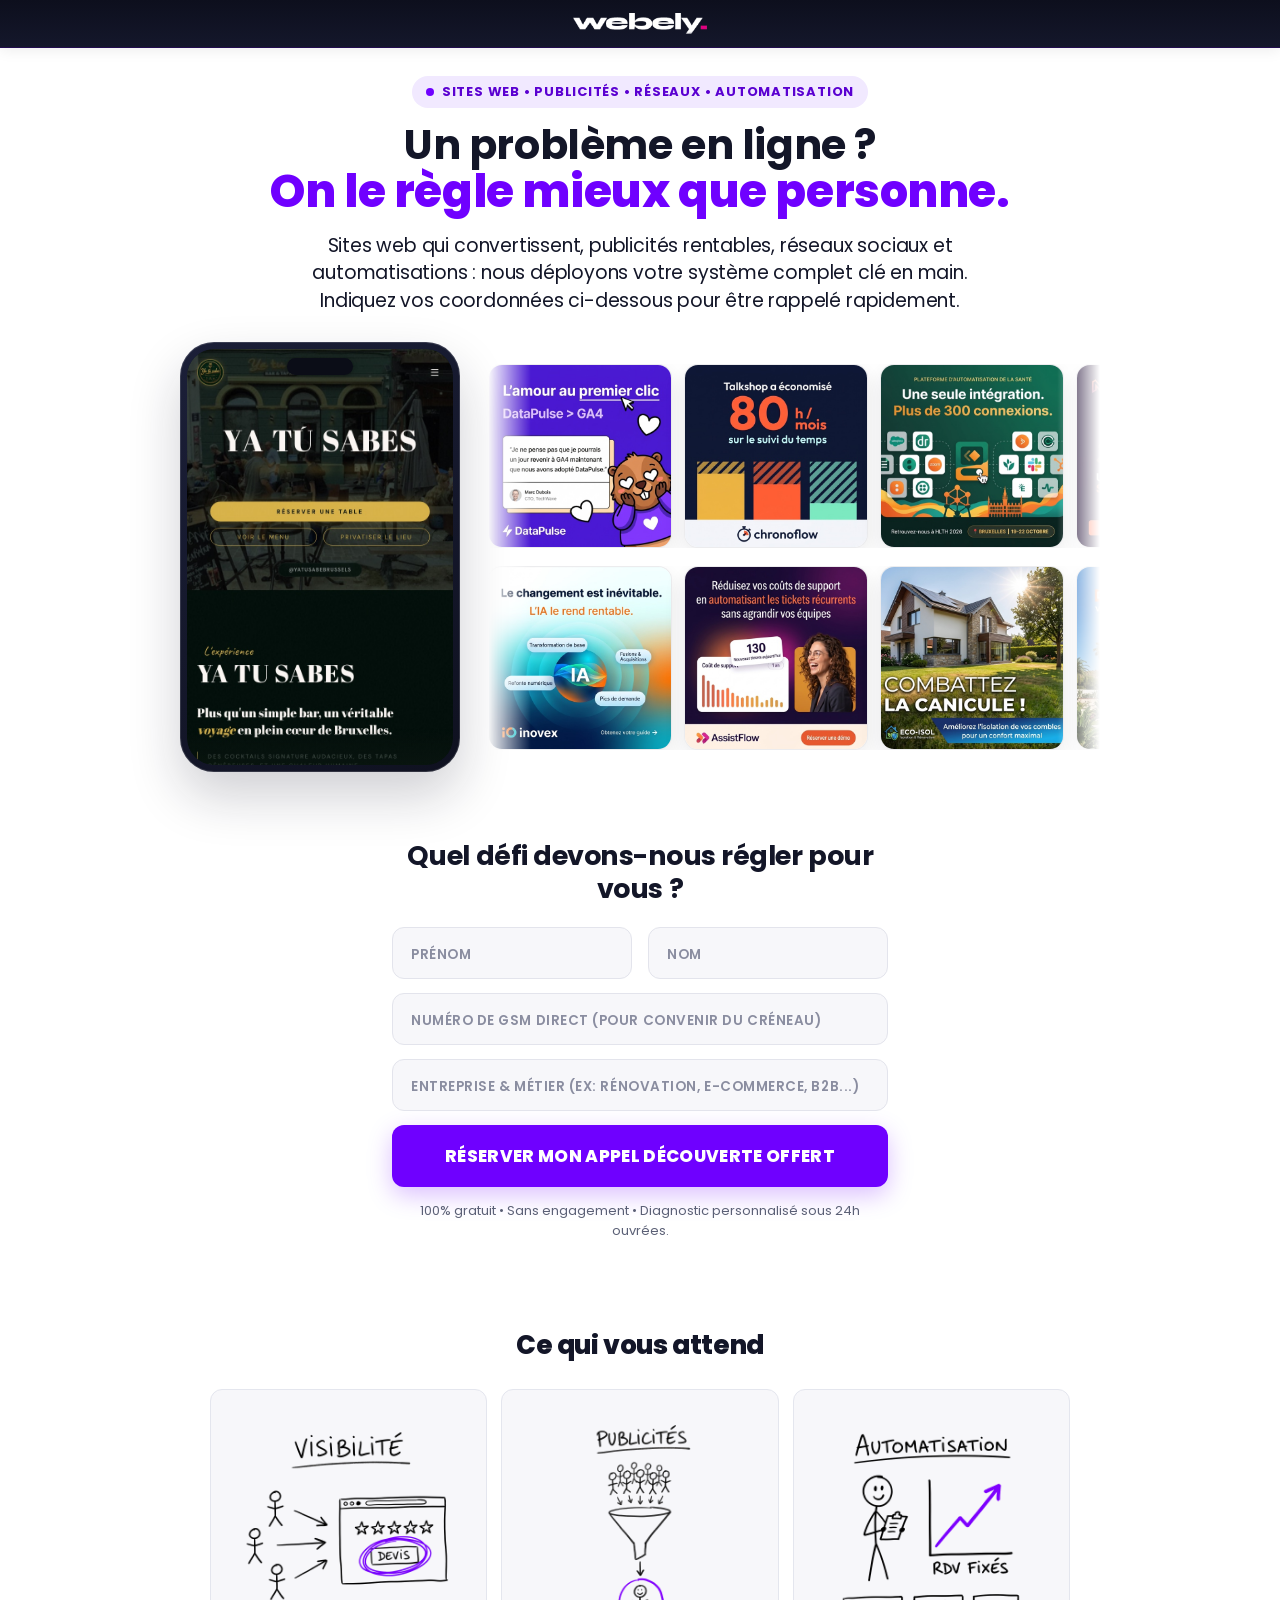
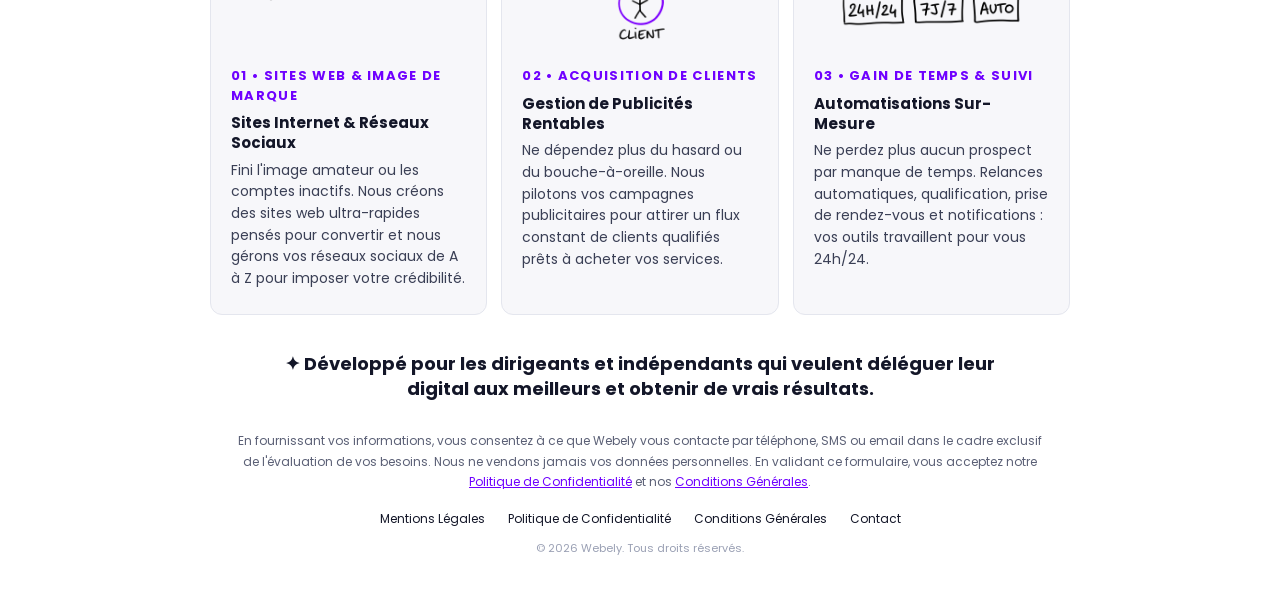
<file: index.html>
<!DOCTYPE html>
<html lang="fr">
<head>
  <meta charset="UTF-8" />
  <meta name="viewport" content="width=device-width, initial-scale=1.0" />
  <title>Webely — Un problème pour grandir en ligne ? On le règle mieux que qui que ce soit.</title>
  <meta name="description" content="Site internet sur-mesure, campagnes publicitaires rentables, gestion de vos réseaux sociaux ou automatisations : quel que soit ce qui freine votre croissance, nous déployons la solution complète." />
  
  <!-- Exact Google Font Poppins used by Acquisition.com -->
  <link rel="preconnect" href="https://fonts.googleapis.com" />
  <link rel="preconnect" href="https://fonts.gstatic.com" crossorigin />
  <link href="https://fonts.googleapis.com/css2?family=Poppins:wght@300;400;500;600;700;800;900&display=swap" rel="stylesheet" />
  
  <link rel="stylesheet" href="styles.css" />
</head>
<body>

  <!-- ========================================================================
       TOP HEADER (ACQUISITION.COM STYLE: DARK NAVY STRIP + LOGO)
       ======================================================================== -->
  <header class="sr-topbar">
    <a href="#" aria-label="Webely Accueil">
      <img src="assets/webely-logo-pure-white.png" alt="webely." class="sr-logo" />
    </a>
  </header>

  <main>
    <!-- ======================================================================
         SECTION 1 : HERO WITH MOCKUP DECK & WAITLIST CARD
         ====================================================================== -->
    <section class="sr-hero">
      
      <!-- Top Pill Tag -->
      <div class="stw-pill">
        <span class="stw-dot"></span>
        SITES WEB • PUBLICITÉS • RÉSEAUX • AUTOMATISATION
      </div>

      <!-- Main Headline (h1-dsdasd + rm-h1-em) -->
      <h1 class="h1-dsdasd">
        Un problème en ligne ? <br />
        <span class="rm-h1-em">On le règle mieux que personne.</span>
      </h1>

      <!-- Subtitle Copy (rm-h1-copy) -->
      <h2 class="rm-h1-copy">
        Sites web qui convertissent, publicités rentables, réseaux sociaux et automatisations : nous déployons votre système complet clé en main. Indiquez vos coordonnées ci-dessous pour être rappelé rapidement.
      </h2>

      <!-- ==================================================================
           HERO VISUAL SHOWCASE : SITE WEB (CLIIK STYLE) + PUBS (HEYDIGITAL STYLE)
           ================================================================== -->
      <div class="wb-hero-showcase" id="hero-showcase">

        <!-- GAUCHE : Smartphone minimaliste avec site ya-tu-sabes.com défilant -->
        <a href="https://www.ya-tu-sabes.com/" target="_blank" rel="noopener noreferrer" class="wb-site-widget" aria-label="Voir le site client ya-tu-sabes.com">
          <div class="wb-site-viewport">
            <span class="wb-phone-island" aria-hidden="true"></span>
            <img
              src="assets/ya-tu-sabes-scroll.jpg"
              alt="Aperçu défilant du site ya-tu-sabes.com"
              class="wb-site-scroll-img"
            />
          </div>
        </a>

        <!-- DROITE : Double Carrousel Publicitaire inspiré de heydigital.co -->
        <div class="wb-ads-stage" aria-label="Créatives publicitaires clients">
          <!-- Ligne du haut : défilement de GAUCHE à DROITE (Pubs 1 à 6) -->
          <div class="wb-marquee-row">
            <div class="wb-marquee-track is-ltr">
              <div class="wb-ad-card"><img src="assets/ads/ad-01.jpg" alt="Créative publicitaire client 1" loading="eager" /></div>
              <div class="wb-ad-card"><img src="assets/ads/ad-02.jpg" alt="Créative publicitaire client 2" loading="eager" /></div>
              <div class="wb-ad-card"><img src="assets/ads/ad-03.jpg" alt="Créative publicitaire client 3" loading="eager" /></div>
              <div class="wb-ad-card"><img src="assets/ads/ad-04.jpg" alt="Créative publicitaire client 4" loading="eager" /></div>
              <div class="wb-ad-card"><img src="assets/ads/ad-05.jpg" alt="Créative publicitaire client 5" loading="eager" /></div>
              <div class="wb-ad-card"><img src="assets/ads/ad-06.jpg" alt="Créative publicitaire client 6" loading="eager" /></div>
              <!-- Duplication pour boucle infinie fluide -->
              <div class="wb-ad-card" aria-hidden="true"><img src="assets/ads/ad-01.jpg" alt="" /></div>
              <div class="wb-ad-card" aria-hidden="true"><img src="assets/ads/ad-02.jpg" alt="" /></div>
              <div class="wb-ad-card" aria-hidden="true"><img src="assets/ads/ad-03.jpg" alt="" /></div>
              <div class="wb-ad-card" aria-hidden="true"><img src="assets/ads/ad-04.jpg" alt="" /></div>
              <div class="wb-ad-card" aria-hidden="true"><img src="assets/ads/ad-05.jpg" alt="" /></div>
              <div class="wb-ad-card" aria-hidden="true"><img src="assets/ads/ad-06.jpg" alt="" /></div>
            </div>
          </div>

          <!-- Ligne du bas : défilement de DROITE à GAUCHE (Pubs 7 à 12) -->
          <div class="wb-marquee-row">
            <div class="wb-marquee-track is-rtl">
              <div class="wb-ad-card"><img src="assets/ads/ad-07.jpg" alt="Créative publicitaire client 7" loading="eager" /></div>
              <div class="wb-ad-card"><img src="assets/ads/ad-08.jpg" alt="Créative publicitaire client 8" loading="eager" /></div>
              <div class="wb-ad-card"><img src="assets/ads/ad-09.jpg" alt="Créative publicitaire client 9" loading="eager" /></div>
              <div class="wb-ad-card"><img src="assets/ads/ad-10.jpg" alt="Créative publicitaire client 10" loading="eager" /></div>
              <div class="wb-ad-card"><img src="assets/ads/ad-11.jpg" alt="Créative publicitaire client 11" loading="eager" /></div>
              <div class="wb-ad-card"><img src="assets/ads/ad-12.jpg" alt="Créative publicitaire client 12" loading="eager" /></div>
              <!-- Duplication pour boucle infinie fluide -->
              <div class="wb-ad-card" aria-hidden="true"><img src="assets/ads/ad-07.jpg" alt="" /></div>
              <div class="wb-ad-card" aria-hidden="true"><img src="assets/ads/ad-08.jpg" alt="" /></div>
              <div class="wb-ad-card" aria-hidden="true"><img src="assets/ads/ad-09.jpg" alt="" /></div>
              <div class="wb-ad-card" aria-hidden="true"><img src="assets/ads/ad-10.jpg" alt="" /></div>
              <div class="wb-ad-card" aria-hidden="true"><img src="assets/ads/ad-11.jpg" alt="" /></div>
              <div class="wb-ad-card" aria-hidden="true"><img src="assets/ads/ad-12.jpg" alt="" /></div>
            </div>
          </div>
        </div>

      </div>

    </section>

    <!-- ======================================================================
         FORM SECTION (#waitlist, .sr-card, .rm-card-h2, .sr-namerow, .sr-btn)
         ====================================================================== -->
    <div class="sr-card" id="waitlist">
      <h2 class="rm-card-h2">Quel défi devons-nous régler pour vous ?</h2>

      <form id="discovery-form" class="sr-form" novalidate>
        
        <!-- Row 1: First Name & Last Name (sr-namerow) -->
        <div class="sr-namerow">
          <input 
            type="text" 
            name="firstname" 
            id="first-name"
            class="sr-input" 
            placeholder="PRÉNOM" 
            autocomplete="given-name" 
            required 
          />
          <input 
            type="text" 
            name="lastname" 
            id="last-name"
            class="sr-input" 
            placeholder="NOM" 
            autocomplete="family-name" 
            required 
          />
        </div>

        <!-- Row 2: Phone GSM Direct -->
        <div class="sr-field-full">
          <input 
            type="tel" 
            name="phone" 
            id="phone"
            class="sr-input" 
            placeholder="NUMÉRO DE GSM DIRECT (POUR CONVENIR DU CRÉNEAU)" 
            autocomplete="tel" 
            required 
          />
        </div>

        <!-- Row 3: Company & Trade -->
        <div class="sr-field-full">
          <input 
            type="text" 
            name="company" 
            id="company"
            class="sr-input" 
            placeholder="ENTREPRISE &amp; MÉTIER (EX: RÉNOVATION, E-COMMERCE, B2B...)" 
            required 
          />
        </div>

        <!-- Big Hormozi Purple CTA Button (.sr-btn) -->
        <button type="submit" class="sr-btn" id="submit-btn">
          RÉSERVER MON APPEL DÉCOUVERTE OFFERT
        </button>

        <!-- Microcopy reassurance (.sr-micro) -->
        <div class="sr-micro">
          100% gratuit • Sans engagement • Diagnostic personnalisé sous 24h ouvrées.
        </div>

      </form>

      <!-- Success State (hidden initially) -->
      <div id="form-success" class="sr-success-box" style="display: none;">
        <div class="sr-success-icon">
          <svg width="28" height="28" viewBox="0 0 24 24" fill="none" stroke="currentColor" stroke-width="2.5">
            <polyline points="20 6 9 17 4 12"/>
          </svg>
        </div>
        <h3 class="sr-success-title">Demande enregistrée avec succès !</h3>
        <p class="sr-success-desc">
          Merci. Notre équipe analyse votre activité et vous contacte très rapidement par téléphone pour faire le point sur vos objectifs.
        </p>
      </div>

    </div>

    <!-- ======================================================================
         SECTION 2 : "WHAT'S INSIDE" / "CE QUI VOUS ATTEND" (.stw-inside, .stw-grid, .stw-c)
         ====================================================================== -->
    <section class="stw-inside">
      <h2>Ce qui vous attend</h2>
      
      <div class="stw-grid">
        
        <!-- CARTE 01 : SITES WEB & IMAGE DE MARQUE -->
        <div class="stw-c">
          <img 
            class="stw-dd" data-src="assets/sketch-visibilite.png" src="[data-uri]" alt="Visibilité" width="600" height="600" 
          />
          <b>01 • SITES WEB &amp; IMAGE DE MARQUE</b>
          <h3>Sites Internet &amp; Réseaux Sociaux</h3>
          <p>
            Fini l'image amateur ou les comptes inactifs. Nous créons des sites web ultra-rapides pensés pour convertir et nous gérons vos réseaux sociaux de A à Z pour imposer votre crédibilité.
          </p>
        </div>

        <!-- CARTE 02 : ACQUISITION DE CLIENTS -->
        <div class="stw-c">
          <img 
            class="stw-dd" data-src="assets/sketch-publicites.png" src="[data-uri]" alt="Publicités" width="600" height="600" 
          />
          <b>02 • ACQUISITION DE CLIENTS</b>
          <h3>Gestion de Publicités Rentables</h3>
          <p>
            Ne dépendez plus du hasard ou du bouche-à-oreille. Nous pilotons vos campagnes publicitaires pour attirer un flux constant de clients qualifiés prêts à acheter vos services.
          </p>
        </div>

        <!-- CARTE 03 : GAIN DE TEMPS & SUIVI -->
        <div class="stw-c">
          <img 
            class="stw-dd" data-src="assets/sketch-automatisation.png" src="[data-uri]" alt="Automatisation" width="600" height="600" 
          />
          <b>03 • GAIN DE TEMPS &amp; SUIVI</b>
          <h3>Automatisations Sur-Mesure</h3>
          <p>
            Ne perdez plus aucun prospect par manque de temps. Relances automatiques, qualification, prise de rendez-vous et notifications : vos outils travaillent pour vous 24h/24.
          </p>
        </div>

      </div>
    </section>

    <!-- Authority / Proof Callout (.sr-trust, .sr-trust-line) -->
    <div class="sr-trust">
      <div class="sr-trust-line">
        ✦ Développé pour les dirigeants et indépendants qui veulent déléguer leur digital aux meilleurs et obtenir de vrais résultats.
      </div>
    </div>

    <!-- Legal Disclaimer & Footer (.sr-legal, .sr-consent, .sr-links, .sr-copy) -->
    <footer class="sr-legal">
      <p class="sr-consent">
        En fournissant vos informations, vous consentez à ce que Webely vous contacte par téléphone, SMS ou email dans le cadre exclusif de l'évaluation de vos besoins. Nous ne vendons jamais vos données personnelles. En validant ce formulaire, vous acceptez notre <a href="#" class="sr-consent-link">Politique de Confidentialité</a> et nos <a href="#" class="sr-consent-link">Conditions Générales</a>.
      </p>
      
      <div class="sr-links">
        <a href="#" class="sr-flink">Mentions Légales</a>
        <a href="#" class="sr-flink">Politique de Confidentialité</a>
        <a href="#" class="sr-flink">Conditions Générales</a>
        <a href="mailto:contact@webely.eu" class="sr-flink">Contact</a>
      </div>

      <div class="sr-copy">
        © 2026 Webely. Tous droits réservés.
      </div>
    </footer>

  </main>

  <!-- Video Modal Dialog -->
  <div id="video-modal" class="video-modal-overlay" aria-hidden="true" role="dialog">
    <div class="video-modal-box">
      <button type="button" class="video-modal-close" id="close-video-modal" aria-label="Fermer la vidéo">✕</button>
      <div class="video-player-frame">
        <div class="video-sim-screen">
          <div class="sim-brand-watermark">
            <img src="assets/webely-logo-pure-white.png" alt="webely." />
          </div>
          <div class="sim-play-state">
            <div class="sim-loader-ring"></div>
            <h4>Démonstration des Solutions Webely</h4>
            <p>Sites web, acquisition publicitaire &amp; automatisation digitale</p>
          </div>
          <div class="sim-controls-bar">
            <div class="sim-progress-track">
              <div class="sim-progress-fill"></div>
            </div>
            <div class="sim-controls-row">
              <button type="button" class="sim-play-pause">▶</button>
              <span>01:14 / 08:45</span>
              <span class="sim-hq-badge">HD 1080p</span>
            </div>
          </div>
        </div>
      </div>
    </div>
  </div>

  <script src="app.js"></script>
</body>
</html>
</file>
<file: styles.css>
/* ==========================================================================
   WEBELY — EXACT REPLICATION OF ACQUISITION.COM (ALEX HORMOZI FUNNEL)
   Original CSS Rules, Dimensions, Fonts & Responsive Breakpoints
   ========================================================================== */

:root {
  --_primitives---colors--neutral-darkest: #06030b;
  --_primitives---colors--white: #fff;
  --_typography---font-styles--body: 'Poppins', sans-serif;
  --color-scheme-1--background: var(--_primitives---colors--white);
  --color-scheme-1--text: var(--_primitives---colors--neutral-darkest);
}

*, *::before, *::after {
  box-sizing: border-box;
  margin: 0;
  padding: 0;
}

html {
  -webkit-text-size-adjust: 100%;
}

body {
  background-color: var(--color-scheme-1--background);
  font-family: var(--_typography---font-styles--body);
  color: var(--color-scheme-1--text);
  font-size: 1rem;
  line-height: 1.5;
  -webkit-font-smoothing: antialiased;
  overflow-x: hidden;
}

img {
  max-width: 100%;
}

/* ==========================================================================
   HEADER / TOPBAR (.sr-topbar & .sr-logo)
   ========================================================================== */
.sr-topbar {
  background: linear-gradient(180deg, #0d0f1d 0%, #14172b 100%);
  border-bottom: 1px solid rgba(111, 0, 255, 0.22);
  box-shadow: 0 2px 14px rgba(13, 15, 29, 0.08);
  justify-content: center;
  align-items: center;
  padding: 13px 20px;
  display: flex;
}

.sr-logo {
  width: auto;
  height: 21px;
  display: block;
}

/* ==========================================================================
   HERO SECTION (.sr-hero, .stw-pill, .h1-dsdasd, .rm-h1-em, .rm-h1-copy)
   ========================================================================== */
.sr-hero {
  text-align: center;
  max-width: 960px;
  margin-left: auto;
  margin-right: auto;
  padding: 24px 20px 6px;
  font-family: 'Poppins', sans-serif;
}

.stw-pill {
  display: inline-flex;
  align-items: center;
  gap: 8px;
  background: #f1e9ff;
  color: #5a00d1;
  border-radius: 999px;
  padding: 6px 14px;
  font-size: 13px;
  font-weight: 700;
  letter-spacing: .06em;
  text-transform: uppercase;
  margin-bottom: 14px;
}

.stw-dot {
  width: 8px;
  height: 8px;
  border-radius: 50%;
  background: #6f00ff;
  animation: stwp 1.6s ease-in-out infinite;
}

@keyframes stwp {
  0%, 100% { opacity: 1; transform: scale(1); }
  50% { opacity: .35; transform: scale(.7); }
}

.h1-dsdasd {
  color: #131628;
  letter-spacing: -.01em;
  text-transform: none;
  margin-top: 0;
  margin-bottom: 0;
  font-size: 41px;
  font-weight: 700;
  line-height: 1.12;
  text-decoration: none;
}

.rm-h1-em {
  color: #6f00ff;
  text-transform: none;
  font-size: 45px;
  font-weight: 800;
  display: inline;
}

.rm-h1-copy {
  color: #131628;
  text-align: center;
  letter-spacing: -.01em;
  margin-top: 20px;
  margin-bottom: 0;
  font-size: 24px;
  font-weight: 400;
  line-height: 1.12;
}

/* ==========================================================================
   HERO VISUAL SHOWCASE : SITE WEB (CLIIK) + PUBS (HEYDIGITAL)
   ========================================================================== */
.wb-hero-showcase {
  display: grid;
  grid-template-columns: 280px 1fr;
  gap: 28px;
  max-width: 960px;
  margin: 28px auto 0;
  align-items: center;
  text-align: left;
}

/* --- Left: Minimalist Smartphone Frame --- */
.wb-site-widget {
  position: relative;
  display: block;
  width: 100%;
  height: 430px;
  padding: 7px;
  border-radius: 34px;
  background: linear-gradient(145deg, #1b1f38 0%, #0f1120 100%);
  box-shadow:
    0 24px 52px rgba(19, 22, 40, 0.2),
    inset 0 0 0 1px rgba(255, 255, 255, 0.14);
  text-decoration: none;
  transition: transform 0.3s cubic-bezier(0.16, 1, 0.3, 1), box-shadow 0.3s ease;
}

@media (hover: hover) and (pointer: fine) {
  .wb-site-widget:hover {
    transform: translateY(-4px);
    box-shadow:
      0 30px 64px rgba(19, 22, 40, 0.24),
      inset 0 0 0 1px rgba(255, 255, 255, 0.2);
  }
  .wb-site-widget:hover .wb-site-scroll-img {
    animation-play-state: paused;
  }
}

.wb-site-viewport {
  position: relative;
  width: 100%;
  height: 100%;
  border-radius: 27px;
  overflow: hidden;
  isolation: isolate;
  -webkit-mask-image: -webkit-radial-gradient(white, black);
  background: #0d1913;
}

.wb-site-viewport::after {
  content: "";
  position: absolute;
  left: 0;
  right: 0;
  bottom: 0;
  height: 36px;
  z-index: 3;
  background: linear-gradient(to top, rgba(11, 22, 17, 0.72), transparent);
  pointer-events: none;
}

.wb-phone-island {
  position: absolute;
  top: 9px;
  left: 50%;
  transform: translateX(-50%);
  width: 66px;
  height: 17px;
  border-radius: 999px;
  background: #0b0d17;
  box-shadow: 0 1px 4px rgba(0, 0, 0, 0.35);
  z-index: 4;
  pointer-events: none;
}

.wb-site-scroll-img {
  width: 100%;
  height: auto;
  display: block;
  backface-visibility: hidden;
  -webkit-backface-visibility: hidden;
  will-change: transform;
  animation: wbSiteScroll 16s ease-in-out infinite;
}

@keyframes wbSiteScroll {
  0% { transform: translate3d(0, 0, 0); }
  42%, 54% { transform: translate3d(0, -79%, 0); }
  94%, 100% { transform: translate3d(0, 0, 0); }
}

/* Ya Tu Sabes internal miniature sections */
.yts-hero-block {
  position: relative;
  height: 280px;
  overflow: hidden;
  display: flex;
  flex-direction: column;
  justify-content: space-between;
  padding: 14px;
  text-align: center;
}

.yts-hero-bg {
  position: absolute;
  inset: 0;
  width: 100%;
  height: 100%;
  object-fit: cover;
  filter: brightness(0.45);
}

.yts-hero-overlay {
  position: absolute;
  inset: 0;
  background: linear-gradient(180deg, rgba(11, 22, 17, 0.55) 0%, rgba(11, 22, 17, 0.88) 100%);
}

.yts-nav-mini {
  position: relative;
  z-index: 2;
  display: flex;
  justify-content: space-between;
  align-items: center;
}

.yts-logo-mini {
  font-size: 10px;
  font-weight: 800;
  letter-spacing: 0.14em;
  color: #e6be4c;
  border: 1px solid rgba(230, 190, 76, 0.5);
  border-radius: 999px;
  padding: 3px 8px;
}

.yts-btn-mini {
  background: #e6be4c;
  color: #0d1913;
  font-size: 8px;
  font-weight: 800;
  padding: 4px 8px;
  border-radius: 3px;
  letter-spacing: 0.06em;
}

.yts-hero-center {
  position: relative;
  z-index: 2;
  margin-bottom: 12px;
}

.yts-title-main {
  font-size: 20px;
  font-weight: 800;
  letter-spacing: 0.04em;
  color: #ffffff;
  line-height: 1.1;
}

.yts-sub-main {
  font-size: 10px;
  font-style: italic;
  color: #e6be4c;
  margin: 4px 0 12px;
}

.yts-cta-gold {
  background: #e6be4c;
  color: #0d1913;
  font-size: 9px;
  font-weight: 800;
  padding: 7px 12px;
  border-radius: 999px;
  letter-spacing: 0.05em;
  margin-bottom: 6px;
}

.yts-cta-outline {
  border: 1px solid rgba(230, 190, 76, 0.55);
  color: #e6be4c;
  font-size: 8.5px;
  font-weight: 700;
  padding: 6px 12px;
  border-radius: 999px;
  letter-spacing: 0.05em;
}

.yts-mid-block {
  background: #102119;
  padding: 18px 14px;
  border-top: 1px solid rgba(230, 190, 76, 0.16);
}

.yts-kicker {
  font-size: 8.5px;
  font-weight: 700;
  letter-spacing: 0.14em;
  color: #e6be4c;
  margin-bottom: 5px;
}

.yts-h2 {
  font-size: 14px;
  font-weight: 700;
  color: #fff;
  line-height: 1.25;
  margin-bottom: 6px;
}

.yts-p {
  font-size: 10px;
  color: rgba(255, 255, 255, 0.72);
  line-height: 1.45;
  margin-bottom: 12px;
}

.yts-stats-grid {
  display: grid;
  grid-template-columns: 1fr 1fr;
  gap: 8px;
}

.yts-stat {
  background: rgba(255, 255, 255, 0.05);
  border: 1px solid rgba(255, 255, 255, 0.08);
  border-radius: 8px;
  padding: 8px;
  text-align: center;
}

.yts-stat strong {
  display: block;
  font-size: 12px;
  color: #e6be4c;
}

.yts-stat span {
  font-size: 8.5px;
  color: rgba(255, 255, 255, 0.65);
}

.yts-carte-block {
  background: #0b1611;
  padding: 16px 14px 68px;
  border-top: 1px solid rgba(255, 255, 255, 0.06);
}

.yts-menu-item {
  display: flex;
  justify-content: space-between;
  align-items: center;
  padding: 7px 0;
  border-bottom: 1px dashed rgba(255, 255, 255, 0.1);
  font-size: 10px;
  color: rgba(255, 255, 255, 0.88);
}

.yts-price {
  color: #e6be4c;
  font-weight: 700;
}

/* Floating pills at bottom of website widget (cliik.io style) */
.wb-float-pills {
  position: absolute;
  left: 10px;
  right: 10px;
  bottom: 10px;
  z-index: 4;
  display: flex;
  flex-direction: column;
  gap: 5px;
  pointer-events: none;
}

.wb-pill-notif {
  display: flex;
  align-items: center;
  gap: 7px;
  background: rgba(255, 255, 255, 0.94);
  backdrop-filter: blur(8px);
  color: #131628;
  font-size: 10.5px;
  font-weight: 600;
  padding: 6px 10px;
  border-radius: 8px;
  box-shadow: 0 6px 16px rgba(0, 0, 0, 0.22);
}

.wb-pill-ico {
  font-size: 11px;
}

/* --- Right: Dual-Row Ad Creative Marquee (heydigital.co style) --- */
.wb-ads-stage {
  position: relative;
  height: 410px;
  background: transparent;
  border: none;
  border-radius: 0;
  padding: 8px 0;
  display: flex;
  flex-direction: column;
  justify-content: center;
  gap: 18px;
  overflow: hidden;
  min-width: 0;
}

.wb-ads-header {
  display: flex;
  justify-content: space-between;
  align-items: center;
  padding: 0 18px;
}

.wb-ads-label {
  font-size: 10.5px;
  font-weight: 700;
  letter-spacing: 0.08em;
  color: #5b6076;
}

.wb-ads-badge {
  font-size: 10px;
  font-weight: 700;
  color: #6f00ff;
  background: #efe6ff;
  padding: 3px 9px;
  border-radius: 999px;
}

.wb-marquee-row {
  position: relative;
  width: 100%;
  overflow: hidden;
  -webkit-mask-image: linear-gradient(to right, transparent 0%, #000 7%, #000 93%, transparent 100%);
  mask-image: linear-gradient(to right, transparent 0%, #000 7%, #000 93%, transparent 100%);
}

.wb-marquee-track {
  display: flex;
  gap: 12px;
  width: max-content;
  will-change: transform;
}

/* Top row: Left to Right */
.wb-marquee-track.is-ltr {
  animation: wbMarqueeLTR 34s linear infinite;
}

/* Bottom row: Right to Left */
.wb-marquee-track.is-rtl {
  animation: wbMarqueeRTL 34s linear infinite;
}

@media (hover: hover) and (pointer: fine) {
  .wb-ads-stage:hover .wb-marquee-track {
    animation-play-state: paused;
  }
}

@keyframes wbMarqueeLTR {
  0% { transform: translateX(-50%); }
  100% { transform: translateX(0); }
}

@keyframes wbMarqueeRTL {
  0% { transform: translateX(0); }
  100% { transform: translateX(-50%); }
}

.wb-ad-card {
  width: 184px;
  height: 184px;
  border-radius: 14px;
  padding: 0;
  flex-shrink: 0;
  box-shadow: 0 8px 22px rgba(19, 22, 40, 0.09);
  border: 1px solid rgba(19, 22, 40, 0.08);
  overflow: hidden;
  background: #fff;
  transition: transform 0.25s ease, box-shadow 0.25s ease;
}

.wb-ad-card:hover {
  transform: scale(1.03);
  box-shadow: 0 14px 28px rgba(19, 22, 40, 0.14);
}

.wb-ad-card img {
  width: 100%;
  height: 100%;
  object-fit: cover;
  object-position: center;
  display: block;
}

/* ==========================================================================
   FORM / WAITLIST CARD (#waitlist, .sr-card, .rm-card-h2, .sr-namerow, .sr-input, .sr-btn)
   ========================================================================== */
.sr-card {
  background-color: #fff;
  border-radius: 16px;
  max-width: 560px;
  margin: 34px auto 0;
  padding: 36px 30px 30px;
  font-family: 'Poppins', sans-serif;
  text-align: center;
}

.rm-card-h2 {
  color: #131628;
  text-align: center;
  margin-top: 0;
  margin-bottom: 22px;
  font-size: 27px;
  font-weight: 700;
  line-height: 1.2;
  letter-spacing: -.48px;
}

.sr-namerow {
  gap: 16px;
  width: 100%;
  display: flex;
  margin-bottom: 14px;
}

#waitlist .sr-input,
#waitlist .sr-select {
  background: #f7f7fa !important;
  border: 1.5px solid #e3e4ec !important;
  border-radius: 12px !important;
  height: 52px !important;
  font-size: 16px !important;
  color: #131628 !important;
  font-family: 'Poppins', sans-serif;
  font-weight: 500;
  transition: border-color .15s, box-shadow .15s;
  box-sizing: border-box;
  padding: 14px 18px;
  width: 100%;
}

#waitlist .sr-input::placeholder {
  color: #8a8da0;
  text-transform: uppercase;
  font-size: 13.5px;
  font-weight: 600;
  letter-spacing: 0.04em;
}

#waitlist .sr-input:focus,
#waitlist .sr-select:focus {
  background: #fff !important;
  border-color: #6f00ff !important;
  box-shadow: 0 0 0 4px rgba(111, 0, 255, .12) !important;
  outline: 0;
}

#waitlist .sr-input.error {
  border-color: #e5484d !important;
}

.sr-field-full {
  margin-bottom: 14px;
  width: 100%;
}

#waitlist .sr-btn {
  background: #6f00ff !important;
  color: #fff !important;
  border-radius: 12px !important;
  box-shadow: 0 8px 24px rgba(111, 0, 255, .25) !important;
  transition: background .15s, transform .15s;
  font-family: 'Poppins', sans-serif;
  font-size: 17px;
  font-weight: 800;
  text-transform: uppercase;
  letter-spacing: .02em;
  padding: 18px 24px;
  cursor: pointer;
  border: none;
  width: 100%;
  display: flex;
  align-items: center;
  justify-content: center;
  margin: 12px auto 0;
  text-decoration: none;
}

#waitlist .sr-btn:hover {
  background: #5a00d1 !important;
  transform: translateY(-1px);
}

#waitlist .sr-btn:active {
  transform: translateY(0);
}

#waitlist .sr-btn:disabled {
  opacity: 0.7;
  cursor: default;
}

.sr-micro {
  color: #5b6076;
  text-align: center;
  margin-top: 14px;
  font-family: 'Poppins', sans-serif;
  font-size: 13px;
  line-height: 1.5;
}

/* Success state */
.sr-success-box {
  background: #f4fbf6;
  border: 1.5px solid #c9ecd3;
  border-radius: 14px;
  padding: 32px 24px;
  text-align: center;
}

.sr-success-icon {
  width: 50px;
  height: 50px;
  border-radius: 50%;
  background: #22a45d;
  color: #fff;
  display: inline-flex;
  align-items: center;
  justify-content: center;
  margin-bottom: 14px;
}

.sr-success-title {
  color: #146c3c;
  font-size: 20px;
  font-weight: 700;
  margin-bottom: 8px;
}

.sr-success-desc {
  color: #25583b;
  font-size: 14px;
  line-height: 1.5;
}

/* ==========================================================================
   WHAT'S INSIDE / CE QUI VOUS ATTEND (.stw-inside, .stw-grid, .stw-c)
   ========================================================================== */
.stw-inside {
  max-width: 900px;
  margin: 54px auto 0;
  padding: 0 20px;
  text-align: center;
  font-family: 'Poppins', sans-serif;
}

.stw-inside h2 {
  color: #131628;
  font-size: 26px;
  font-weight: 800;
  margin: 0 0 24px;
  letter-spacing: -.4px;
}

.stw-grid {
  display: grid;
  grid-template-columns: repeat(3, 1fr);
  gap: 14px;
  text-align: left;
}

.stw-c {
  background: #f7f7fa;
  border: 1px solid #e4e6ee;
  border-radius: 12px;
  padding: 22px 20px 24px;
  display: flex;
  flex-direction: column;
}

.stw-dd {
  display: block;
  width: 100%;
  max-width: 260px;
  height: 240px;
  margin: 0 auto 14px;
  object-fit: contain;
  object-position: center;
}

.stw-c b {
  display: block;
  color: #6f00ff;
  font-size: 13px;
  font-weight: 700;
  letter-spacing: .1em;
  text-transform: uppercase;
  margin-bottom: 8px;
}

.stw-c h3 {
  font-size: 15px;
  font-weight: 700;
  color: #131628;
  line-height: 1.35;
  margin-bottom: 6px;
}

.stw-c p {
  margin: 0;
  color: #3a3f55;
  font-size: 14px;
  line-height: 1.55;
}

/* ==========================================================================
   TRUST CALLOUT (.sr-trust, .sr-trust-line)
   ========================================================================== */
.sr-trust {
  text-align: center;
  max-width: 760px;
  margin: 36px auto 0;
  padding: 0 20px;
  font-family: 'Poppins', sans-serif;
}

.sr-trust-line {
  color: #131628;
  margin-bottom: 8px;
  font-family: 'Poppins', sans-serif;
  font-size: 18px;
  font-weight: 700;
  line-height: 1.4;
}

/* ==========================================================================
   FOOTER (.sr-legal, .sr-consent, .sr-links, .sr-copy)
   ========================================================================== */
.sr-legal {
  text-align: center;
  max-width: 860px;
  margin: 30px auto 0;
  padding: 0 20px 48px;
  font-family: 'Poppins', sans-serif;
}

.sr-consent {
  color: #5b6076;
  margin-bottom: 18px;
  font-family: 'Poppins', sans-serif;
  font-size: 12px;
  line-height: 1.7;
}

.sr-consent-link {
  color: #6f00ff;
  text-decoration: underline;
}

.sr-links {
  font-size: 12px;
  margin-bottom: 12px;
}

.sr-flink {
  color: #131628;
  margin: 0 10px;
  font-family: 'Poppins', sans-serif;
  font-size: 12px;
  text-decoration: none;
}

.sr-flink:hover {
  text-decoration: underline;
}

.sr-copy {
  color: #9aa0b4;
  margin-top: 10px;
  font-family: 'Poppins', sans-serif;
  font-size: 11px;
}

/* ==========================================================================
   VIDEO MODAL
   ========================================================================== */
.video-modal-overlay {
  position: fixed;
  inset: 0;
  z-index: 9999;
  background: rgba(10, 11, 28, .85);
  display: flex;
  align-items: center;
  justify-content: center;
  padding: 20px;
  opacity: 0;
  pointer-events: none;
  transition: opacity .2s ease;
}

.video-modal-overlay.is-open {
  opacity: 1;
  pointer-events: auto;
}

.video-modal-box {
  position: relative;
  width: 100%;
  max-width: 840px;
}

.video-modal-close {
  position: absolute;
  top: -42px;
  right: 0;
  background: none;
  border: 0;
  color: #fff;
  font-size: 26px;
  cursor: pointer;
}

.video-player-frame {
  aspect-ratio: 16/9;
  background: #0d0f22;
  border-radius: 12px;
  overflow: hidden;
  box-shadow: 0 25px 60px rgba(0,0,0,0.5);
}

.video-sim-screen {
  position: relative;
  width: 100%;
  height: 100%;
  display: flex;
  align-items: center;
  justify-content: center;
  color: #fff;
  text-align: center;
}

.sim-brand-watermark {
  position: absolute;
  top: 18px;
  left: 20px;
}

.sim-brand-watermark img {
  height: 22px;
}

.sim-play-state h4 {
  font-size: 18px;
  margin-top: 12px;
  font-weight: 700;
}

.sim-play-state p {
  font-size: 13px;
  color: #a9abc6;
  margin-top: 4px;
}

.sim-loader-ring {
  width: 38px;
  height: 38px;
  margin: 0 auto;
  border: 3px solid rgba(255, 255, 255, .2);
  border-top-color: #6f00ff;
  border-radius: 50%;
  animation: spin 1s linear infinite;
}

@keyframes spin {
  to { transform: rotate(360deg); }
}

.sim-controls-bar {
  position: absolute;
  left: 0;
  right: 0;
  bottom: 0;
  padding: 12px 18px;
  text-align: left;
}

.sim-progress-track {
  height: 4px;
  background: rgba(255, 255, 255, .2);
  border-radius: 2px;
}

.sim-progress-fill {
  width: 18%;
  height: 100%;
  background: #6f00ff;
  border-radius: 2px;
}

.sim-controls-row {
  display: flex;
  gap: 12px;
  align-items: center;
  margin-top: 10px;
  font-size: 12px;
}

.sim-play-pause {
  background: none;
  border: 0;
  color: #fff;
  cursor: pointer;
  font-size: 14px;
}

.sim-hq-badge {
  margin-left: auto;
  font-size: 11px;
  opacity: .8;
}

/* ==========================================================================
   EXACT BREAKPOINT OVERRIDES (MATCHING ACQUISITION.COM)
   ========================================================================== */

/* Tablet & Mobile (max-width: 767px) */
@media screen and (max-width: 767px) {
  .h1-dsdasd {
    font-size: 30px;
  }
  .rm-card-h2 {
    font-size: 21px;
  }
  .rm-h1-copy {
    font-size: 18px;
  }
  .stw-pill {
    white-space: nowrap;
    font-size: clamp(8.5px, 2.45vw, 11.5px);
    letter-spacing: 0.03em;
    padding: 5px 11px;
    gap: 6px;
    margin-bottom: 12px;
  }
  .stw-dot {
    width: 6px;
    height: 6px;
    flex-shrink: 0;
  }
  .wb-hero-showcase {
    grid-template-columns: 1fr;
    gap: 18px;
    margin-top: 22px;
  }
  .wb-site-widget {
    max-width: 264px;
    width: 100%;
    height: 400px;
    margin: 0 auto;
    padding: 6px;
    border-radius: 30px;
  }
  .wb-site-viewport {
    border-radius: 24px;
  }
  .wb-phone-island {
    width: 58px;
    height: 15px;
    top: 8px;
  }
  .wb-ads-stage {
    height: auto;
    padding: 8px 0;
    gap: 12px;
  }
  .wb-ad-card {
    width: 142px;
    height: 142px;
    padding: 0;
  }
  .stw-grid {
    grid-template-columns: 1fr;
  }
  .stw-inside h2 {
    font-size: 22px;
  }
}

/* Small Mobile (max-width: 479px) */
@media screen and (max-width: 479px) {
  .h1-dsdasd {
    font-size: 24px;
  }
  .rm-h1-em {
    font-size: 34px;
    line-height: 1.1;
  }
  .rm-h1-copy {
    margin-top: 14px;
    margin-bottom: 14px;
    font-size: 15px;
    line-height: 1.45;
  }
  .sr-topbar {
    padding-top: 12px;
    padding-bottom: 12px;
  }
  .sr-logo {
    height: 19px;
  }
  .sr-hero {
    padding-top: 20px;
    padding-bottom: 10px;
  }
  .sr-card {
    margin-top: 12px;
    padding: 24px 18px 22px;
  }
  .sr-namerow {
    display: block;
    margin-bottom: 0;
  }
  .sr-namerow .sr-input {
    margin-bottom: 14px;
  }
  .stw-pill {
    white-space: nowrap;
    font-size: clamp(8.5px, 2.45vw, 11px);
    letter-spacing: 0.03em;
    padding: 5px 11px;
    gap: 6px;
    margin-bottom: 10px;
  }
  .stw-dot {
    width: 6px;
    height: 6px;
    flex-shrink: 0;
  }
}

/* Desktop Polish (min-width: 768px) */
@media (min-width: 768px) {
  .sr-hero {
    padding-top: 28px !important;
  }
  .stw-pill {
    margin-bottom: 14px !important;
    font-size: 13px !important;
    padding: 6px 14px !important;
  }
  .h1-dsdasd {
    font-size: 41px !important;
    line-height: 1.12 !important;
  }
  .rm-h1-em {
    font-size: 45px !important;
  }
  .rm-h1-copy {
    font-size: 19px !important;
    line-height: 1.45 !important;
    margin-top: 14px !important;
    max-width: 700px;
    margin-left: auto !important;
    margin-right: auto !important;
  }
  #waitlist {
    margin-top: 26px !important;
    padding: 36px 32px 32px !important;
  }
  #waitlist .rm-card-h2 {
    margin-bottom: 22px !important;
  }
}

/* Card and sketch entry animations */
.stw-c {
  transition: transform 0.25s ease, box-shadow 0.25s ease;
}

.stw-c:hover {
  transform: translateY(-4px);
  box-shadow: 0 12px 28px rgba(19, 22, 40, 0.08);
}

.stw-dd {
  opacity: 0;
  transform: translateY(12px) scale(0.97);
  transition: opacity 0.5s cubic-bezier(0.16, 1, 0.3, 1), transform 0.5s cubic-bezier(0.16, 1, 0.3, 1);
}

.stw-dd.is-loaded {
  opacity: 1;
  transform: translateY(0) scale(1);
}
</file>
